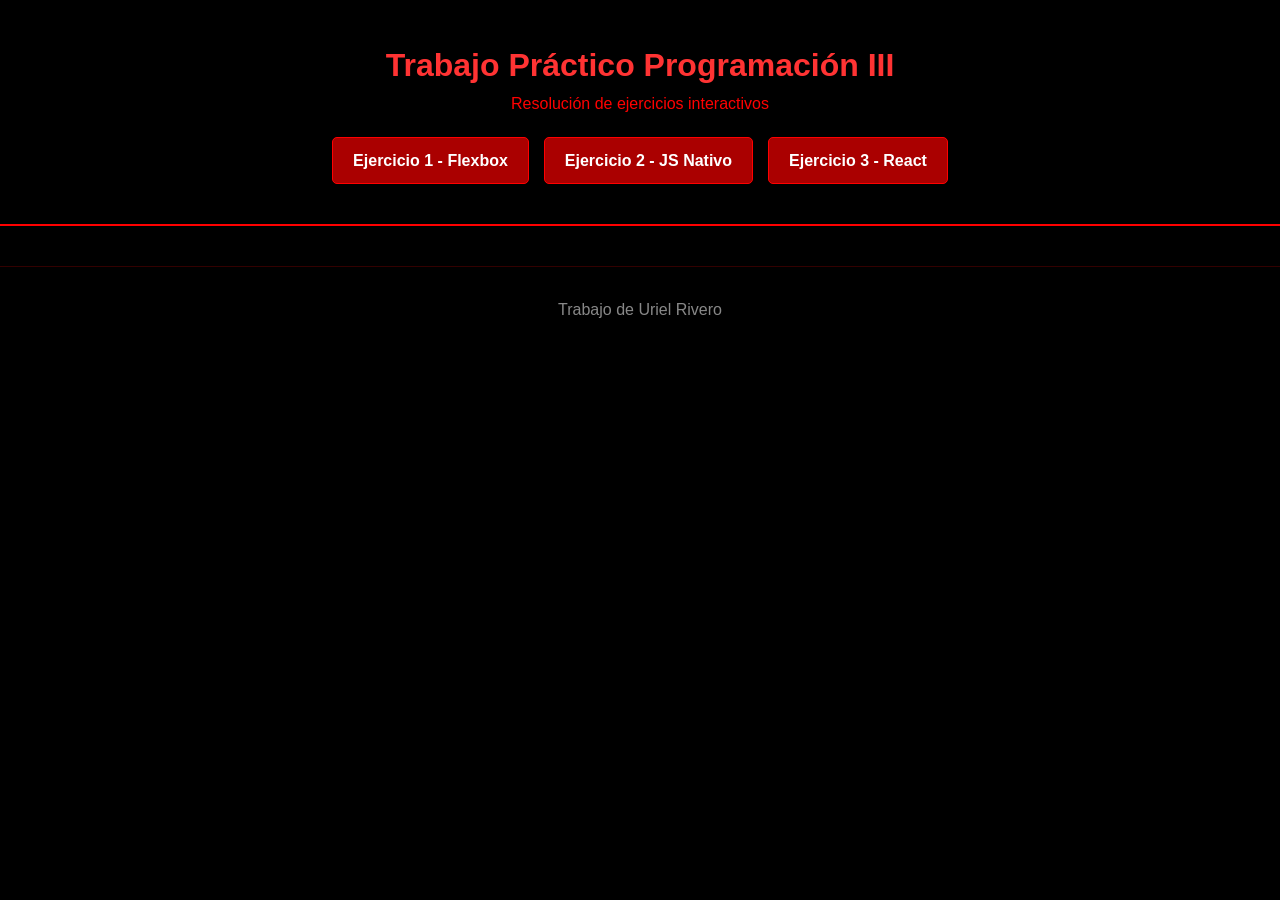
<file: index.html>
<!DOCTYPE html>
<html lang="es">
<head>
  <meta charset="UTF-8">
  <meta name="viewport" content="width=device-width, initial-scale=1.0">
  <title>TP Programación - Inicio</title>
  <link rel="stylesheet" href="css/styles.css">
</head>
<body class="inicio">
  <header>
    <h1>Trabajo Práctico Programación III</h1>
    <p>Resolución de ejercicios interactivos</p>
    <nav class="navegacion">
      <a class="btn-rojo" href="flexbox.html">Ejercicio 1 - Flexbox</a>
      <a class="btn-rojo" href="personas.html">Ejercicio 2 - JS Nativo</a>
      <a class="btn-rojo" href="react.html">Ejercicio 3 - React</a>
    </nav>
  </header>

  <footer>
    <p>Trabajo de Uriel Rivero</p>
  </footer>
</body>
</html>
</file>
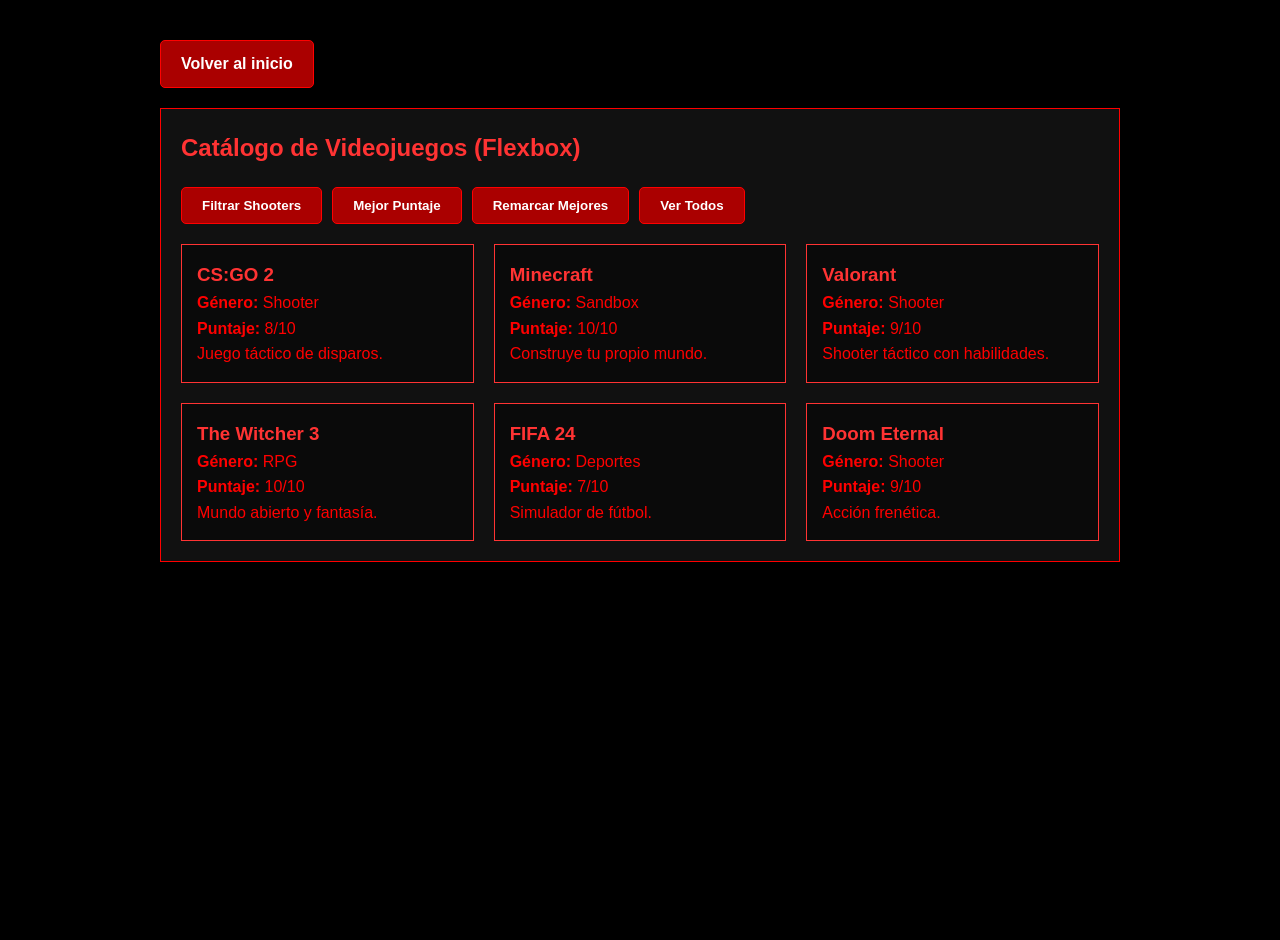
<file: flexbox.html>
<!DOCTYPE html>
<html lang="es">
<head>
  <meta charset="UTF-8">
  <meta name="viewport" content="width=device-width, initial-scale=1.0">
  <title>Flexbox - Videojuegos</title>
  <link rel="stylesheet" href="css/styles.css">
</head>
<body>
  <main>
    <a href="index.html" class="btn-rojo volver">Volver al inicio</a>
    <section class="caja">
      <h2>Catálogo de Videojuegos (Flexbox)</h2>
      <div class="acciones">
        <button id="btnShooter" class="btn-rojo">Filtrar Shooters</button>
        <button id="btnPuntaje" class="btn-rojo">Mejor Puntaje</button>
        <button id="btnRemarcar" class="btn-rojo">Remarcar Mejores</button>
        <button id="btnTodos" class="btn-rojo">Ver Todos</button>
      </div>
      <div id="contenedorJuegos" class="grilla-flex"></div>
    </section>
  </main>
  <script src="js/flexbox.js"></script>
</body>
</html>
</file>
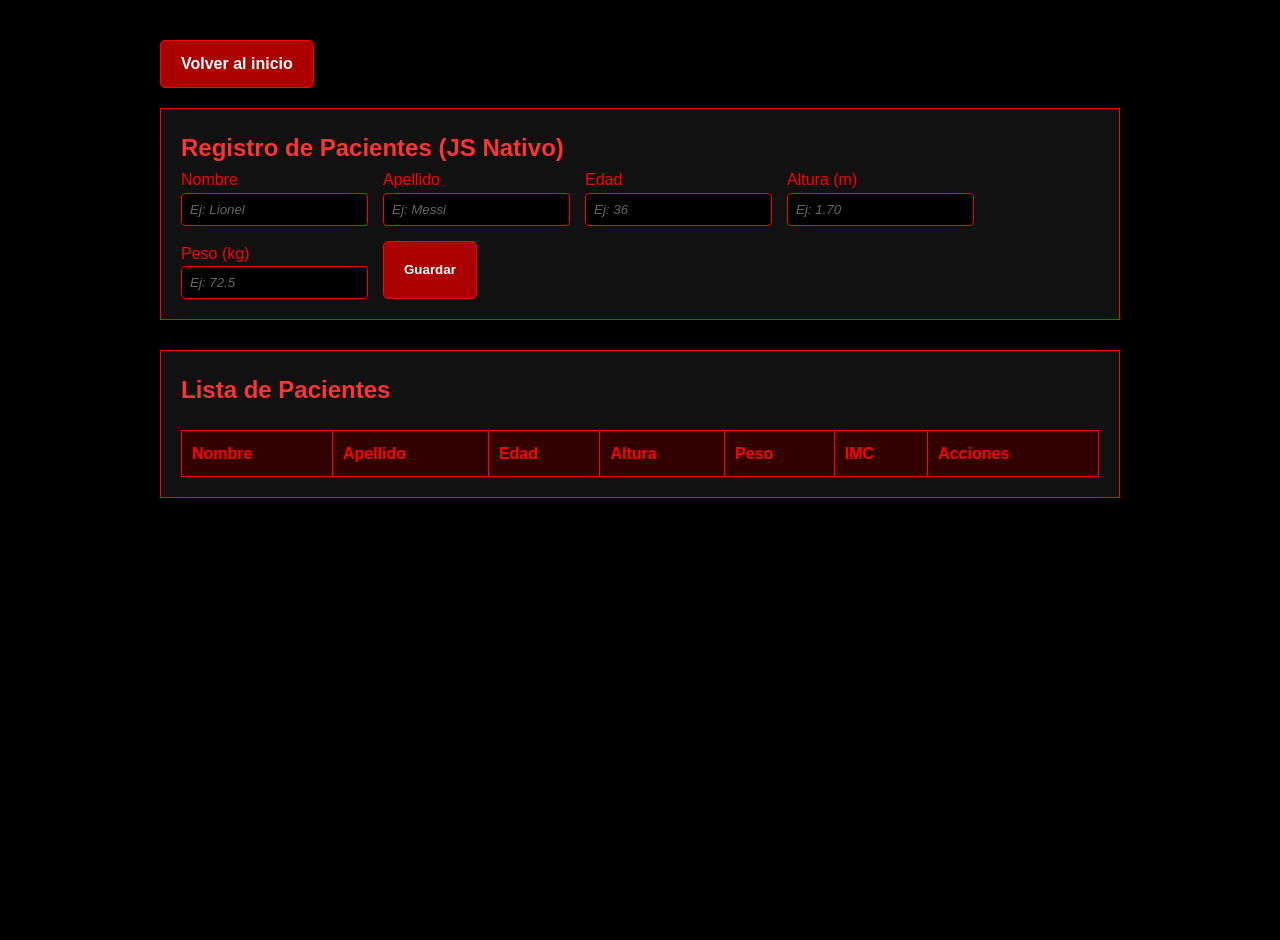
<file: personas.html>
<!DOCTYPE html>
<html lang="es">
<head>
  <meta charset="UTF-8">
  <meta name="viewport" content="width=device-width, initial-scale=1.0">
  <title>Personas Nativo</title>
  <link rel="stylesheet" href="css/styles.css">
</head>
<body>
  <main>
    <a href="index.html" class="btn-rojo volver">Volver al inicio</a>
    <section class="caja">
      <h2>Registro de Pacientes (JS Nativo)</h2>
      <form id="formPersonas">
        <div class="campo">
          <label>Nombre</label>
          <input type="text" id="nom" placeholder="Ej: Lionel" required>
        </div>
        <div class="campo">
          <label>Apellido</label>
          <input type="text" id="ape" placeholder="Ej: Messi" required>
        </div>
        <div class="campo">
          <label>Edad</label>
          <input type="number" id="eda" placeholder="Ej: 36" required>
        </div>
        <div class="campo">
          <label>Altura (m)</label>
          <input type="number" step="0.01" id="alt" placeholder="Ej: 1.70" required>
        </div>
        <div class="campo">
          <label>Peso (kg)</label>
          <input type="number" step="0.1" id="pes" placeholder="Ej: 72.5" required>
        </div>
        <button type="submit" class="btn-rojo">Guardar</button>
      </form>
    </section>
    <section class="caja">
      <h2>Lista de Pacientes</h2>
      <table>
        <thead>
          <tr>
            <th>Nombre</th>
            <th>Apellido</th>
            <th>Edad</th>
            <th>Altura</th>
            <th>Peso</th>
            <th>IMC</th>
            <th>Acciones</th>
          </tr>
        </thead>
        <tbody id="cuerpoTabla"></tbody>
      </table>
    </section>
  </main>
  <script src="js/personas.js"></script>
</body>
</html>
</file>
<file: css/styles.css>
* {
  box-sizing: border-box;
  margin: 0;
  padding: 0;
}

body {
  font-family: Arial, sans-serif;
  background-color: #000000;
  color: #ff0000;
  line-height: 1.6;
  min-height: 100vh;
}

header {
  text-align: center;
  padding: 40px 20px;
  border-bottom: 2px solid #ff0000;
}

h1, h2, h3 {
  color: #ff3333;
}

main {
  max-width: 1000px;
  margin: 40px auto;
  padding: 0 20px;
}

.navegacion {
  display: flex;
  gap: 15px;
  justify-content: center;
  margin-top: 20px;
}

.btn-rojo {
  background-color: #aa0000;
  color: #ffffff;
  border: 1px solid #ff0000;
  padding: 10px 20px;
  text-decoration: none;
  border-radius: 5px;
  font-weight: bold;
  cursor: pointer;
  display: inline-block;
}

.btn-rojo:hover {
  background-color: #ff0000;
  color: #000000;
}

.volver {
  margin-bottom: 20px;
}

.caja {
  border: 1px solid #ff0000;
  padding: 20px;
  margin-bottom: 30px;
  background-color: #111111;
}

.acciones {
  display: flex;
  gap: 10px;
  margin: 20px 0;
}

.grilla-flex {
  display: flex;
  flex-wrap: wrap;
  gap: 20px;
}

.card {
  border: 1px solid #ff3333;
  padding: 15px;
  flex: 1 1 250px;
  background-color: #0a0a0a;
  transition: all 0.3s ease;
}

.card.destacado {
  border: 2px solid #ffd700;
  box-shadow: 0 0 15px #ffd700;
  background-color: #221a00;
}

form {
  display: flex;
  flex-wrap: wrap;
  gap: 15px;
}

.campo {
  display: flex;
  flex-direction: column;
}

input {
  background-color: #000000;
  border: 1px solid #ff0000;
  color: #ff0000;
  padding: 8px;
  border-radius: 4px;
}

input:focus {
  outline: none;
  background-color: #220000;
}

::placeholder {
  color: #666666;
  font-style: italic;
}

table {
  width: 100%;
  border-collapse: collapse;
  margin-top: 20px;
}

th, td {
  border: 1px solid #ff0000;
  padding: 10px;
  text-align: left;
}

th {
  background-color: #330000;
}
tbody tr {
  transition: background-color 0.2s ease;
}

tbody tr:hover {
  background-color: #330000;
}

footer {
  text-align: center;
  padding: 30px 20px;
  color: #888888;
  border-top: 1px solid #330000;
  margin-top: 40px;
}
</file>
